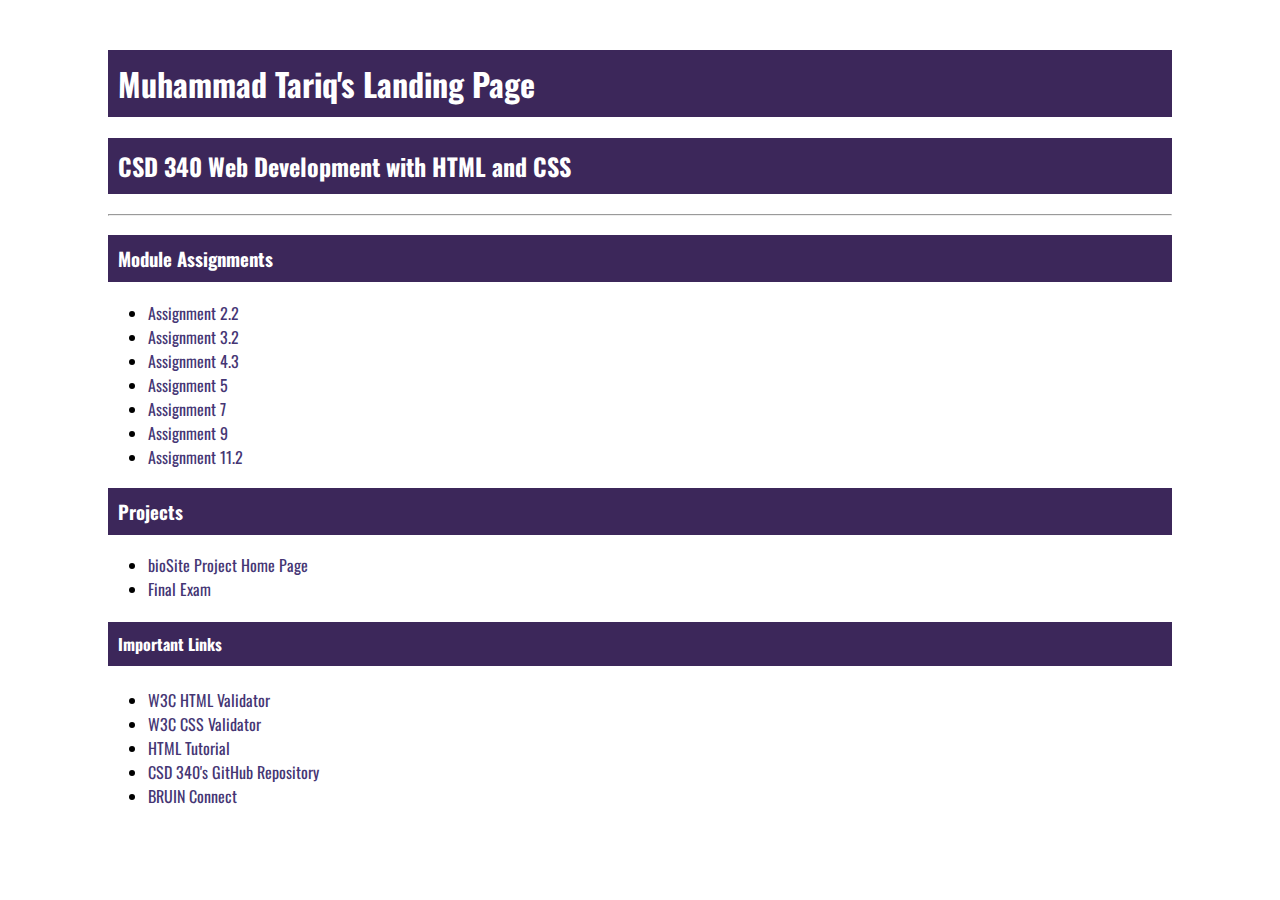
<file: index.html>
<!DOCTYPE html>
<html lang="en">
<head>
    <meta charset="UTF-8">
    <meta http-equiv="X-UA-Compatible" content="IE=edge">
    <meta name="viewport" content="width=device-width, initial-scale=1.0">
    <title>Muhammad Tariq's CSD 340 Landing Page</title>
    <link rel="stylesheet" href="site.css">
    <link rel="preconnect" href="https://fonts.gstatic.com">
    <link href="https://fonts.googleapis.com/css2?family=Oswald:wght@300;400;500;700&display=swap" rel="stylesheet">
</head>

<body>
    <div id="container">
        <h1>
        Muhammad Tariq's Landing Page</h1>
        
        <h2>CSD 340 Web Development with HTML and CSS</h2>
        
        <hr />
        
        <h3>Module Assignments</h3>
        
        <ul>
            <li><a href="module_2/Tariq_EX1.html">Assignment 2.2</a></li>
            <li><a href="module_3/Tariq_EX2.html">Assignment 3.2</a></li>
            <li><a href="index.html">Assignment 4.3</a></li>
            <li><a href="module_5/Tariq_Ex5.html">Assignment 5</a></li>
            <li><a href="module_7/Tariq_Ex7.html">Assignment 7</a></li>
            <li><a href="module_9/Tariq_EX6.html">Assignment 9</a></li>
            <li><a href="module_11/assignment-11.2.html">Assignment 11.2</a></li>
        </ul>
        
        <h3>Projects</h3>
        <ul>
            <li><a href="https://iamsheraz.github.io/BioSite/">bioSite Project Home Page</a></li>
            <li><a href="final/final.html">Final Exam</a></li>
        </ul>

        <h4>Important Links</h4>
        <ul>
            <li><a href="https://validator.w3.org/">W3C HTML Validator</a></li>
            <li><a href="http://jigsaw.w3.org/css-validator/">W3C CSS Validator</a></li>
            <li><a href="https://www.w3schools.com/html/">HTML Tutorial</a></li>
            <li><a href="https://github.com/buwebdev/csd-340">CSD 340's GitHub Repository</a></li>
            <li><a href="https://bruinconnect.bellevue.edu/">BRUIN Connect</a></li>
        </ul>
    </div>
</body>
</html>
</file>
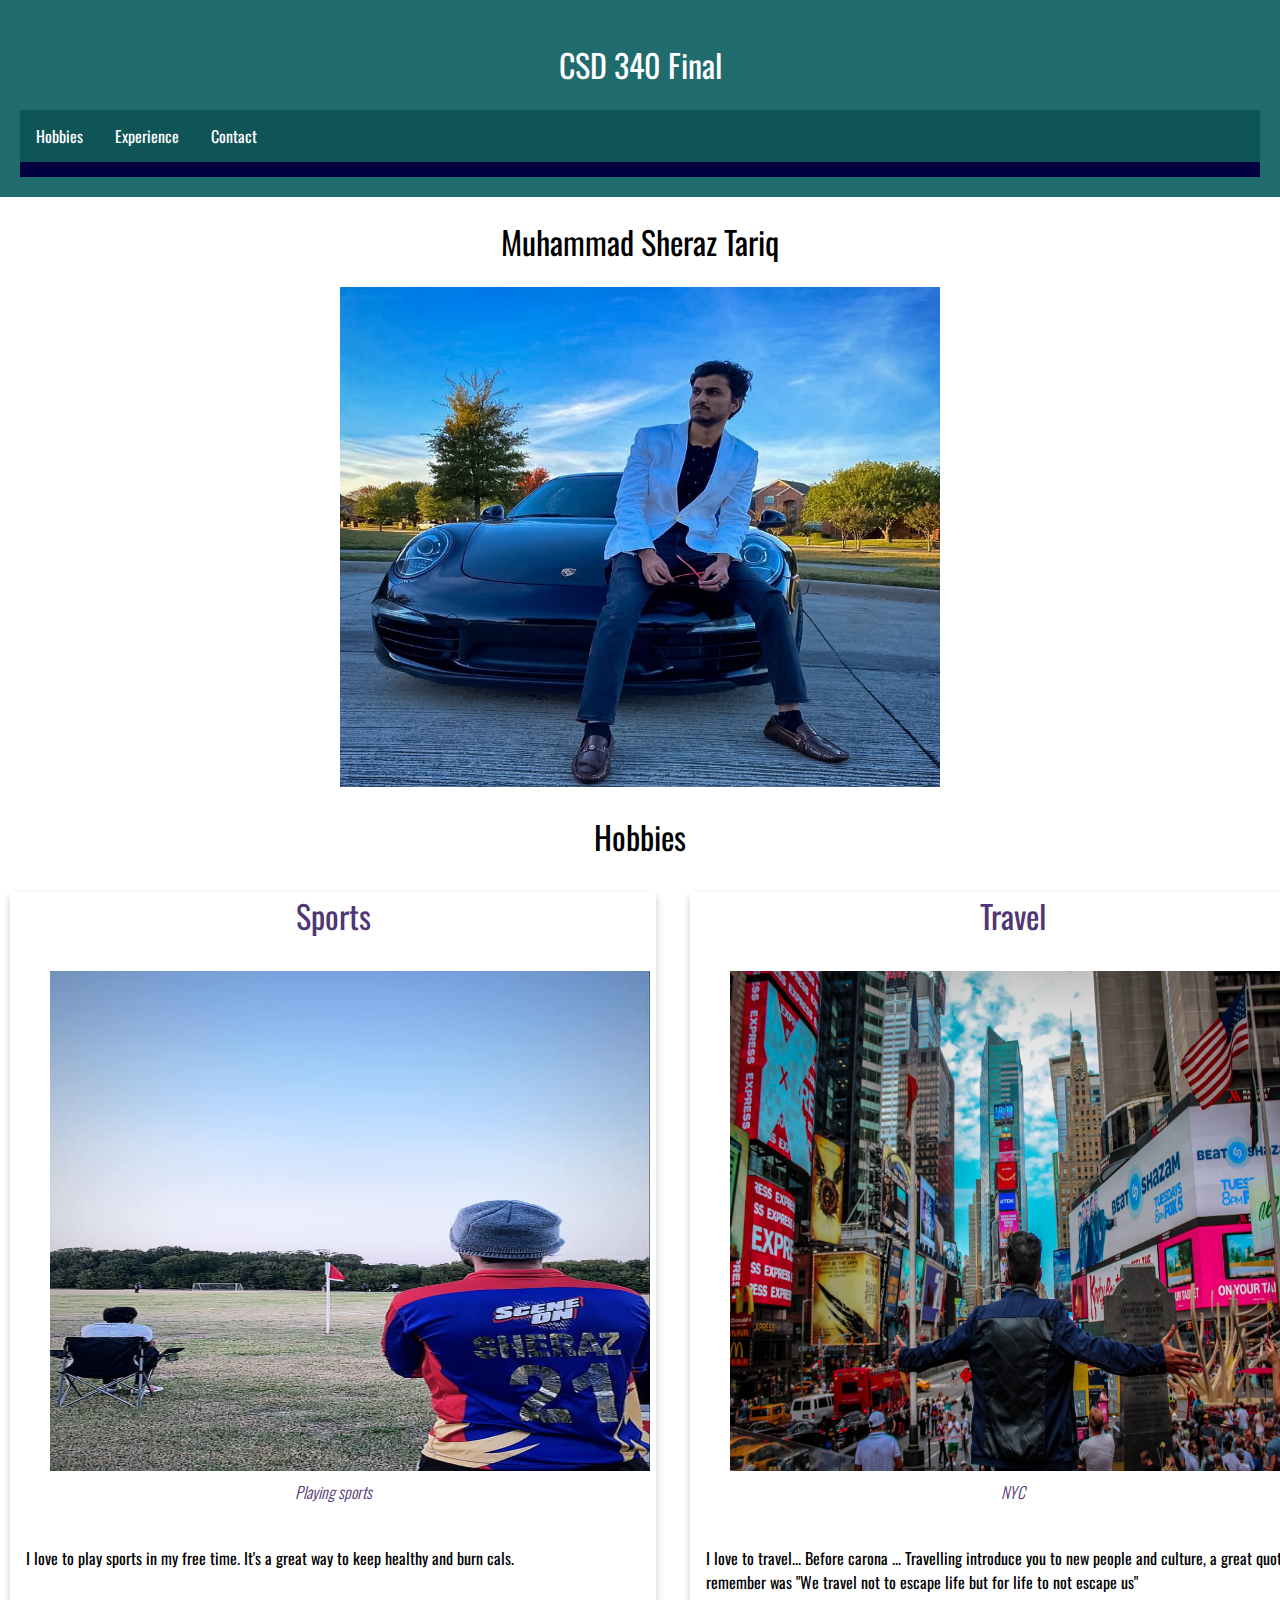
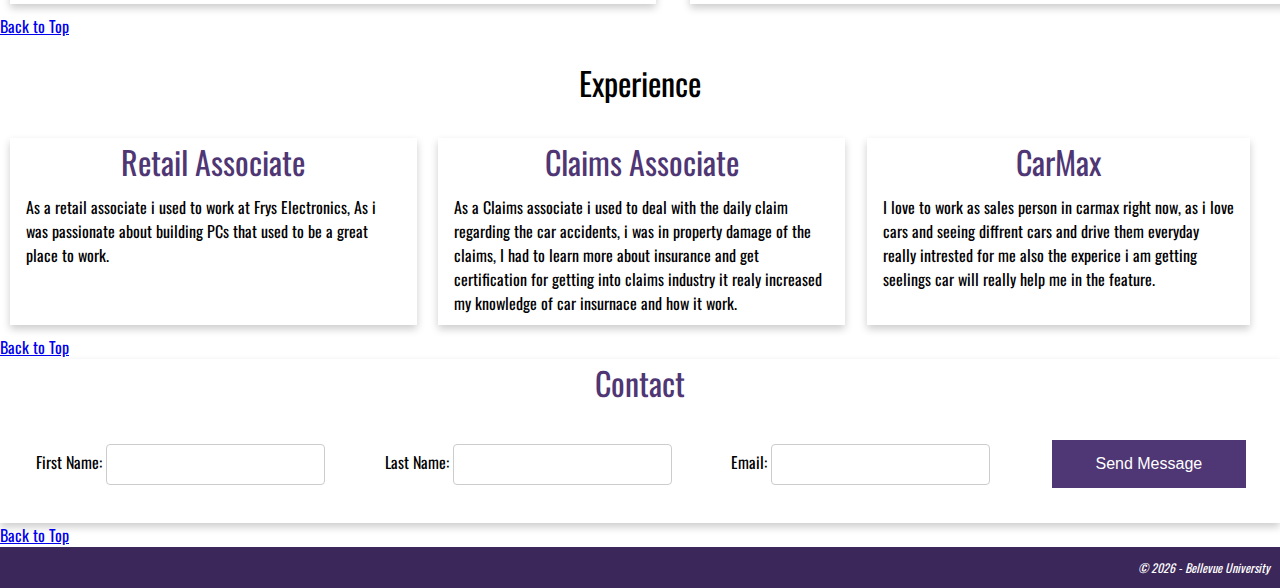
<file: final/final.html>
<!DOCTYPE html>
<html lang = "en">
    <head>
        <title>CSD 340 Final</title>
        <link href="final.css" type="text/css" rel="stylesheet"/>
        <link href="https://fonts.googleapis.com/css2?family=Oswald:wght@300;400;500;700&display=swap" rel="stylesheet">
    </head>
    <header id="top">
        <h1>CSD 340 Final</h1>
        <div id="navbar">
            <a href="#hobbies">Hobbies</a>
            <a href="#experience">Experience</a>
            <a href="#contact">Contact</a>
        </div>
    </header>
    <body>
        <div id="self">
            <h1>
                Muhammad Sheraz Tariq
            </h1>
            <figure>
                <a href="images/self.jpg" target="_top">
                    <img src="images/self.jpg" alt="Tariq">
                </a>
            </figure>
        </div>
        <div id="hobbies">
            <h1>Hobbies</h1>
            <div id="grid-container">
                <div class="card">
                    <div class="card-title">
                        Sports
                        <figure>
                            <img src="images/sports.jpg" alt="Sports">
                            <figcaption>Playing sports</figcaption>
                        </figure>

                    </div>
                    <div class="card-content">
                        I love to play sports in my free time.  It's a great way to keep healthy and burn cals.                        
                    </div>
                </div>
                <div class="card">
                    <div class="card-title">
                        Travel
                        <figure>
                            <img src="images/travel.jpg" alt="NYC">
                            <figcaption>NYC</figcaption>
                        </figure>

                    </div>
                    <div class="card-content">
                    I love to travel... Before carona ... Travelling introduce you to new people and culture, a great quote i remember was
                      "We travel not to escape life but for life to not escape us"
                    </div>
                </div>
                <div class="card">
                    <div class="card-title">
                        Photography
                        <figure>
                            <img src="images/photo.jpg" alt="Camera">
                            <figcaption>The camera is an instrument that teaches people how to see without a camera</figcaption>
                        </figure>
                        
                    </div>
                    <div class="card-content">
                        I like to take pictures, I really believe there are things nobody would see if I didn't photograph them.
                    </div>
                </div>    
            </div>    
            <a href="#top">Back to Top</a>    
        </div>
        <div id="experience grid-container">
            <h1>Experience</h1>
            <div id="grid-container">
                <div class="card">
                    <div class="card-title">
                        Retail Associate 
                    </div>    
                    <div class="card-content">
                        As a retail associate i used to work at Frys Electronics, As i was passionate about building PCs that used to be a great place 
                      to work.
                    </div>
                </div>
                <div class="card">
                    <div class="card-title">
                        Claims Associate
                    </div>    
                    <div class="card-content">
                        As a Claims associate i used to deal with the daily claim regarding the car accidents, i was in property damage of the claims, I had to learn more about insurance and get certification for getting into claims industry
                      it realy increased my knowledge of car insurnace and how it work.
                    </div>
                </div>
                <div class="card">
                    <div class="card-title">
                        CarMax
                    </div>    
                    <div class="card-content">
                        I love to work as sales person in carmax right now, as i love cars and seeing diffrent cars and drive them everyday really intrested for me
                      also the experice i am getting seelings car will really help me in the feature.
                    </div>
                </div>
            </div>
            <a href="#top">Back to Top</a>
        </div>
        <div id="contact">
            <div class="card full-width">
                <div class="card-title">
                    Contact
                </div>    
                <div class="card-content">
                    <div class="form">
                        <div class="form-field">
                            <label for="txtFirstName">First Name:</label>
                            <input type="text" id="txtFirstName" name="txtFirstName" class="input"/>
                        </div>
                        <div class="form-field">
                            <label for="txtLastName">Last Name:</label>
                            <input type="text" id="txtLastName" name="txtLastName" class="input"/>
                        </div>
                        <div class="form-field">
                            <label for="txtEmail">Email:</label>
                            <input type="text" id="txtEmail" name="txtEmail" class="input"/>
                        </div>
                        <div class="form-field">
                            <button type="submit" class="btn btn-primary full-width">Send Message</button>
                        </div>
                    </div>
                </div>
            </div>
            <a href="#top">Back to Top</a>
        </div>
    </body>
    <footer>
        <p>
            &copy;
            <script>document.write(new Date().getFullYear())</script> - 
            <a href="https://www.bellevue.edu/" target="_blank"> Bellevue University</a>
        </p>
    </footer>
</html>
</file>
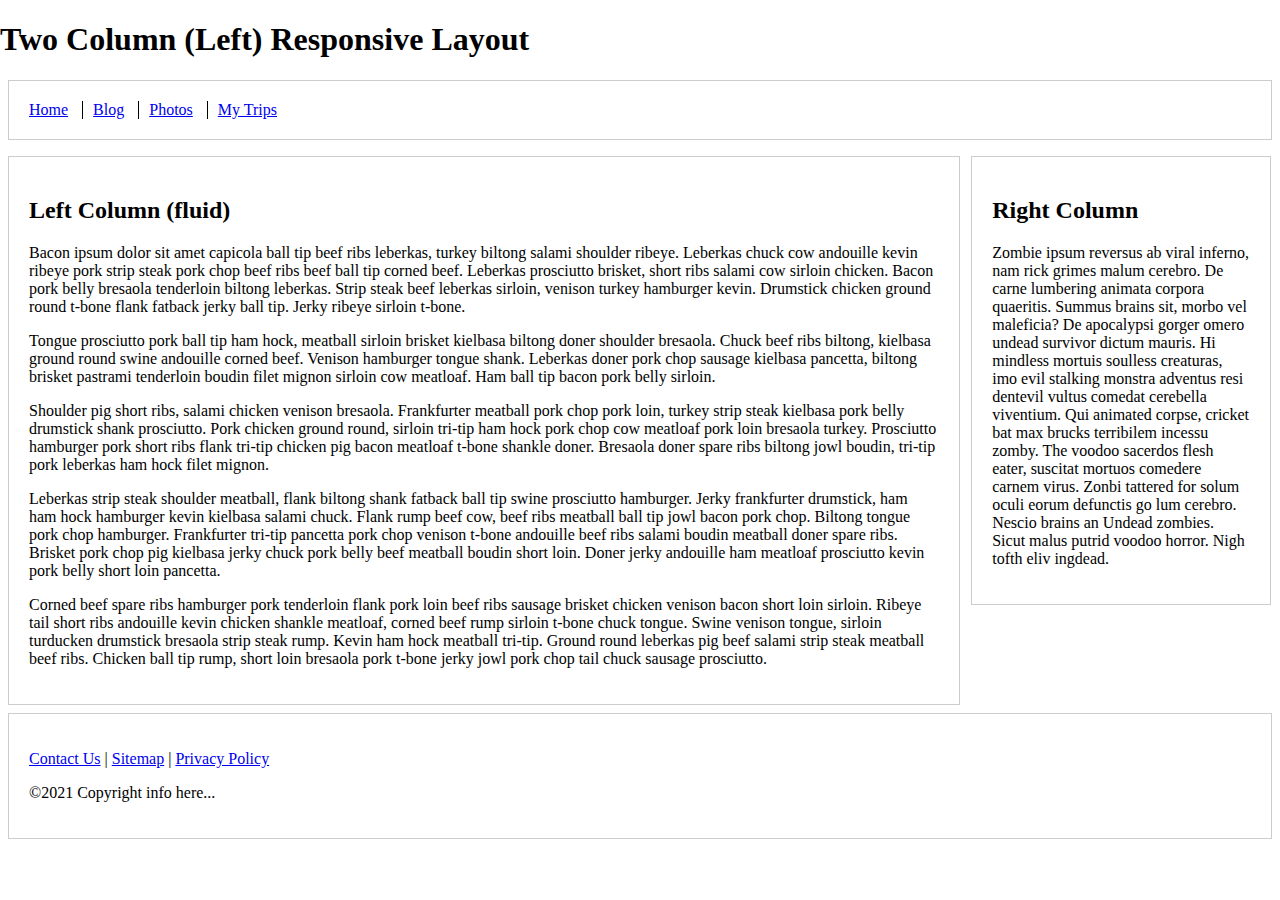
<file: module_11/assignment-11.2.html>
<!doctype html>
<html lang="en">
<head>
    <meta charset="utf-8">
    <meta name="viewport" content="width=device-width, initial-scale=1">

    <title>Exercise 9.2</title>

    <style type="text/css">
        html {
            box-sizing: border-box;
        }

        *, *:before, *:after {
            box-sizing: inherit;
        }

        body {
            margin: 0 auto;
        }

        footer, header {
            position: relative;
            clear: both;
        }

        .left-column, .right-column, footer, header {
            border: 1px solid #ccc;
            padding: 1.25em;
            margin: .5em;
        }

        .nav {
            list-style: none;
            margin-left: 0;
            margin-bottom: 0;
            padding-left: 0;
        }

        .nav > li,
        .nav > li > a {
            display: inline-block;
            *display: inline;
            zoom: 1;
        }

        .inline-items {
            margin-top: 0;
        }

        .inline-items li {
            margin-left: 0;
            border-left: 1px solid black;
            padding-left: 10px;
            padding-right: 10px;
        }

        .inline-items li:first-child {
            margin-left: 0;
            border: none;
            padding-left: 0;
            padding-right: 10px;
        }

        .inline-items li:last-child {
            padding-right: 0;
        }

        /* Media queries */
        @media screen and (min-width: 47.5em) {
            .columns-container {
                float: left;
            }

            .left-column {
                margin-right: 20em;
                float: left;
            }

            .right-column {
                width: 18.75em;
                margin-left: -19.3em;
                float: left;
            }
        }
    </style>
</head>

<body>
    <h1>Two Column (Left) Responsive Layout</h1>
    
    <header>
        <nav>
            <ul class="nav inline-items">
                <li><a href="#">Home</a></li>
                <li><a href="#">Blog</a></li>
                <li><a href="#">Photos</a></li>
                <li><a href="#">My Trips</a></li>
            </ul>
        </nav>
    </header>

    <div class="columns-container">

        <div class="left-column">
            <h2>Left Column (fluid)</h2>

            <p>Bacon ipsum dolor sit amet capicola ball tip beef ribs leberkas, turkey biltong salami shoulder ribeye. Leberkas
                chuck cow andouille kevin ribeye pork strip steak pork chop beef ribs beef ball tip corned beef. Leberkas
                prosciutto brisket, short ribs salami cow sirloin chicken. Bacon pork belly bresaola tenderloin biltong leberkas.
                Strip steak beef leberkas sirloin, venison turkey hamburger kevin. Drumstick chicken ground round t-bone flank
                fatback jerky ball tip. Jerky ribeye sirloin t-bone.</p>

            <p>Tongue prosciutto pork ball tip ham hock, meatball sirloin brisket kielbasa biltong doner shoulder bresaola.
                Chuck beef ribs biltong, kielbasa ground round swine andouille corned beef. Venison hamburger tongue shank.
                Leberkas doner pork chop sausage kielbasa pancetta, biltong brisket pastrami tenderloin boudin filet mignon
                sirloin cow meatloaf. Ham ball tip bacon pork belly sirloin.</p>

            <p>Shoulder pig short ribs, salami chicken venison bresaola. Frankfurter meatball pork chop pork loin, turkey strip
                steak kielbasa pork belly drumstick shank prosciutto. Pork chicken ground round, sirloin tri-tip ham hock pork
                chop cow meatloaf pork loin bresaola turkey. Prosciutto hamburger pork short ribs flank tri-tip chicken pig bacon
                meatloaf t-bone shankle doner. Bresaola doner spare ribs biltong jowl boudin, tri-tip pork leberkas ham hock filet
                mignon.</p>

            <p>Leberkas strip steak shoulder meatball, flank biltong shank fatback ball tip swine prosciutto hamburger. Jerky
                frankfurter drumstick, ham ham hock hamburger kevin kielbasa salami chuck. Flank rump beef cow, beef ribs meatball
                ball tip jowl bacon pork chop. Biltong tongue pork chop hamburger. Frankfurter tri-tip pancetta pork chop venison
                t-bone andouille beef ribs salami boudin meatball doner spare ribs. Brisket pork chop pig kielbasa jerky chuck
                pork belly beef meatball boudin short loin. Doner jerky andouille ham meatloaf prosciutto kevin pork belly short
                loin pancetta.</p>

            <p>Corned beef spare ribs hamburger pork tenderloin flank pork loin beef ribs sausage brisket chicken venison bacon
                short loin sirloin. Ribeye tail short ribs andouille kevin chicken shankle meatloaf, corned beef rump sirloin
                t-bone chuck tongue. Swine venison tongue, sirloin turducken drumstick bresaola strip steak rump. Kevin ham hock
                meatball tri-tip. Ground round leberkas pig beef salami strip steak meatball beef ribs. Chicken ball tip rump,
                short loin bresaola pork t-bone jerky jowl pork chop tail chuck sausage prosciutto.</p>
        </div>

        <div class="right-column">
            <h2>Right Column</h2>

            <p>Zombie ipsum reversus ab viral inferno, nam rick grimes malum cerebro. De carne lumbering animata corpora
                quaeritis. Summus brains sit, morbo vel maleficia? De apocalypsi gorger omero undead survivor dictum mauris. Hi
                mindless mortuis soulless creaturas, imo evil stalking monstra adventus resi dentevil vultus comedat cerebella
                viventium. Qui animated corpse, cricket bat max brucks terribilem incessu zomby. The voodoo sacerdos flesh eater,
                suscitat mortuos comedere carnem virus. Zonbi tattered for solum oculi eorum defunctis go lum cerebro. Nescio
                brains an Undead zombies. Sicut malus putrid voodoo horror. Nigh tofth eliv ingdead.</p>
        </div>

    </div>

    <footer>
        <p><a href="#">Contact Us</a> | <a href="#">Sitemap</a> | <a href="#">Privacy Policy</a></p>
        <p>&copy;2021 Copyright info here...</p>
    </footer>
</body>
</html>
</file>
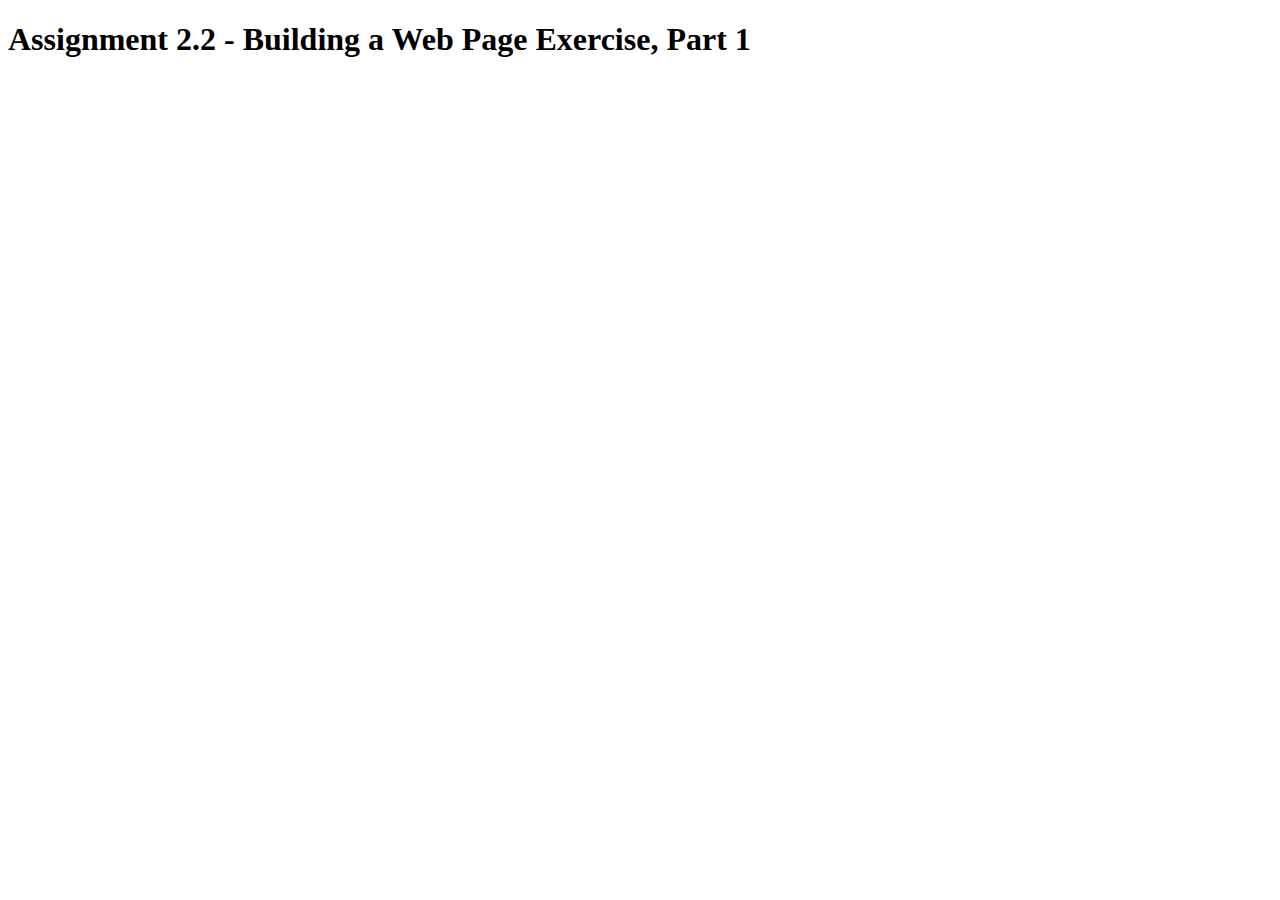
<file: module_2/Tariq_EX1.html>
<!DOCTYPE html>
<html lang="en">
    <head>
        <title>
            CSD 340 Web Development with HTML and CSS
        </title>
    </head>
    <body>
        <h1>
            Assignment 2.2 - Building a Web Page Exercise, Part 1
        </h1>
    </body>
</html>
</file>
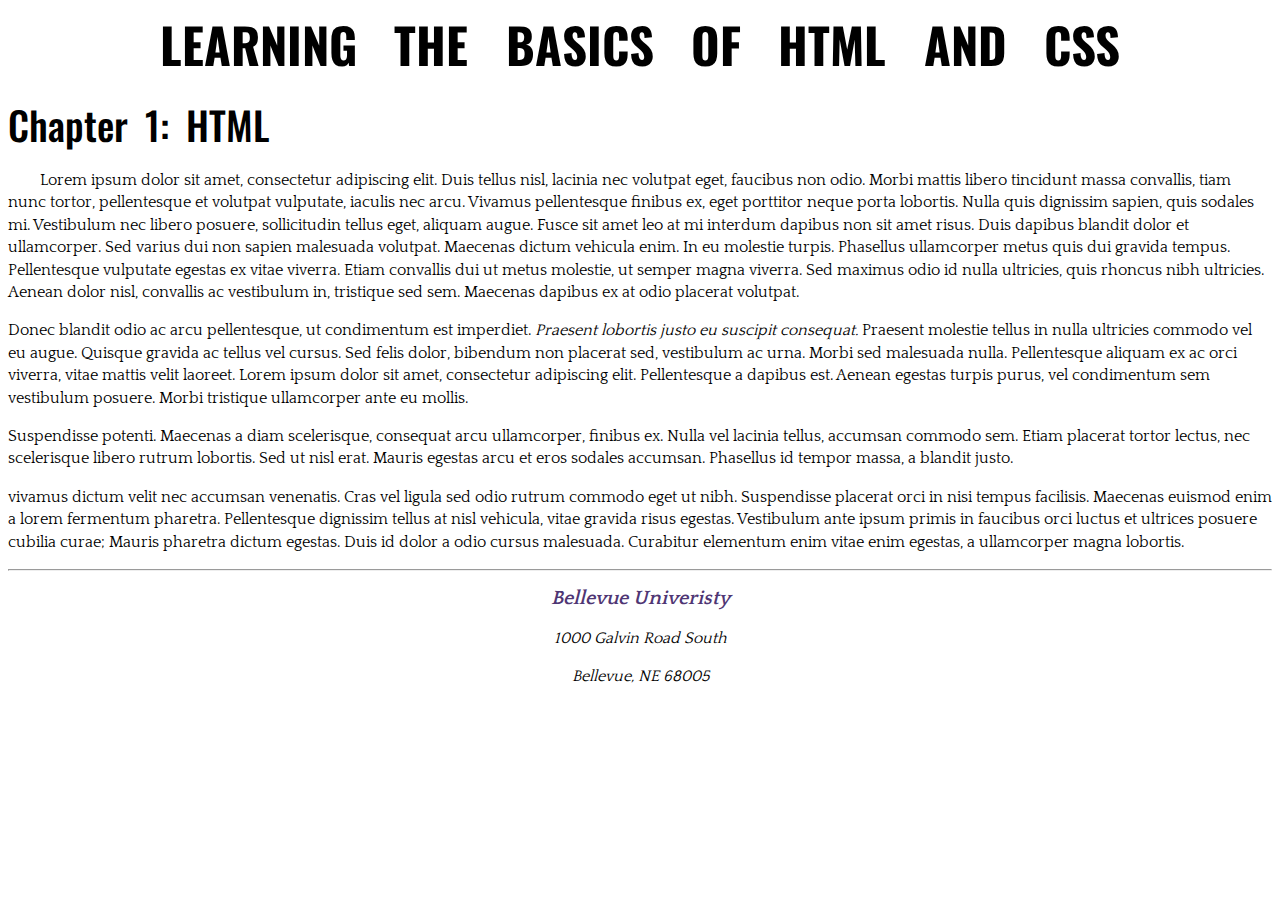
<file: module_3/Tariq_EX2.html>
<!DOCTYPE html>
<html lang="en">
<head>
    <meta charset="UTF-8">
    <meta http-equiv="X-UA-Compatible" content="IE=edge">
    <meta name="viewport" content="width=device-width, initial-scale=1.0">
    <!-- Meta Tags -->
    <meta name="description" content="HTML CSS Class Assignment 3">
    <meta name="keywords" content="html, css, assignment">
    <meta name="robots" content="nofollow">
    <meta name="author" content="Muhammad Tariq">

    <!--Class Title -->
    <title>CSD 340 Development with HTML and CSS</title>

    <!--Google Fonts Oswald and Quattrocento-->
    <link rel="preconnect" href="https://fonts.gstatic.com">
    <link href="https://fonts.googleapis.com/css2?family=Oswald:wght@300;500;700&family=Quattrocento:wght@400;700&display=swap" rel="stylesheet">
    <link href="Tariq_EX2.css" type="text/css" rel="stylesheet">

</head>
<body>
    <!-- Div container that holds h1, h2 and p elements-->
    <div id="container">
        <h1>Learning the Basics of HTML and CSS</h1>
        <h2>Chapter 1: HTML</h2>
        <!--P elemetns have lorem filler to store paragraph space-->
        <p class="intro">
            Lorem ipsum dolor sit amet, consectetur adipiscing elit. Duis tellus nisl, lacinia nec volutpat eget, faucibus non odio. Morbi mattis libero tincidunt massa convallis, tiam nunc tortor, pellentesque et volutpat vulputate, iaculis nec arcu. Vivamus pellentesque finibus ex, eget porttitor neque porta lobortis. Nulla quis dignissim sapien, quis sodales mi. Vestibulum nec libero posuere, sollicitudin tellus eget, aliquam augue. Fusce sit amet leo at mi interdum dapibus non sit amet risus. Duis dapibus blandit dolor et ullamcorper. 
            Sed varius dui non sapien malesuada volutpat. 
            Maecenas dictum vehicula enim. In eu molestie turpis. 
            Phasellus ullamcorper metus quis dui gravida tempus. 
            Pellentesque vulputate egestas ex vitae viverra. Etiam convallis dui ut metus molestie, ut semper magna viverra. 
            Sed maximus odio id nulla ultricies, quis rhoncus nibh ultricies. 
            Aenean dolor nisl, convallis ac vestibulum in, tristique sed sem. Maecenas dapibus ex at odio placerat volutpat. 
        </p>

        <p>
            <!--Span element is Italicized in CSS-->
            Donec blandit odio ac arcu pellentesque, ut condimentum est imperdiet. <span class="sentence"> Praesent lobortis justo eu 
            suscipit consequat.</span> Praesent molestie tellus in nulla ultricies commodo vel eu augue. Quisque gravida ac tellus vel 
            cursus. Sed felis dolor, bibendum non placerat sed, vestibulum ac urna. Morbi sed malesuada nulla. Pellentesque aliquam ex 
            ac orci viverra, vitae mattis velit laoreet. Lorem ipsum dolor sit amet, consectetur adipiscing elit. Pellentesque a dapibus 
            est. Aenean egestas turpis purus, vel condimentum sem vestibulum posuere. Morbi tristique ullamcorper ante eu mollis.
        </p>

        <p>
            Suspendisse potenti. Maecenas a diam scelerisque, consequat arcu ullamcorper, finibus ex. 
            Nulla vel lacinia tellus, accumsan commodo sem. Etiam placerat tortor lectus, nec scelerisque libero rutrum lobortis. 
            Sed ut nisl erat. Mauris egestas arcu et eros sodales accumsan. Phasellus id tempor massa, a blandit justo. 
        </p>

        <p>
            vivamus dictum velit nec accumsan venenatis. Cras vel ligula sed odio rutrum commodo eget ut nibh. 
            Suspendisse placerat orci in nisi tempus facilisis. Maecenas euismod enim a lorem fermentum pharetra. 
            Pellentesque dignissim tellus at nisl vehicula, vitae gravida risus egestas. 
            Vestibulum ante ipsum primis in faucibus orci luctus et ultrices posuere cubilia curae; Mauris pharetra dictum egestas. 
            Duis id dolor a odio cursus malesuada. Curabitur elementum enim vitae enim egestas, a ullamcorper magna lobortis. 
        </p>

        <hr />
        <!-- Bellevue Universtity Address link-->
        <address>
            <p>
                <a href="https://www.bellevue.edu/" target="_blank">Bellevue Univeristy</a>
            </p>

            <p>
                1000 Galvin Road South
            </p>

            <p>
                Bellevue, NE 68005
            </p>
        </address>


    </div>
    
</body>
</html>
</file>
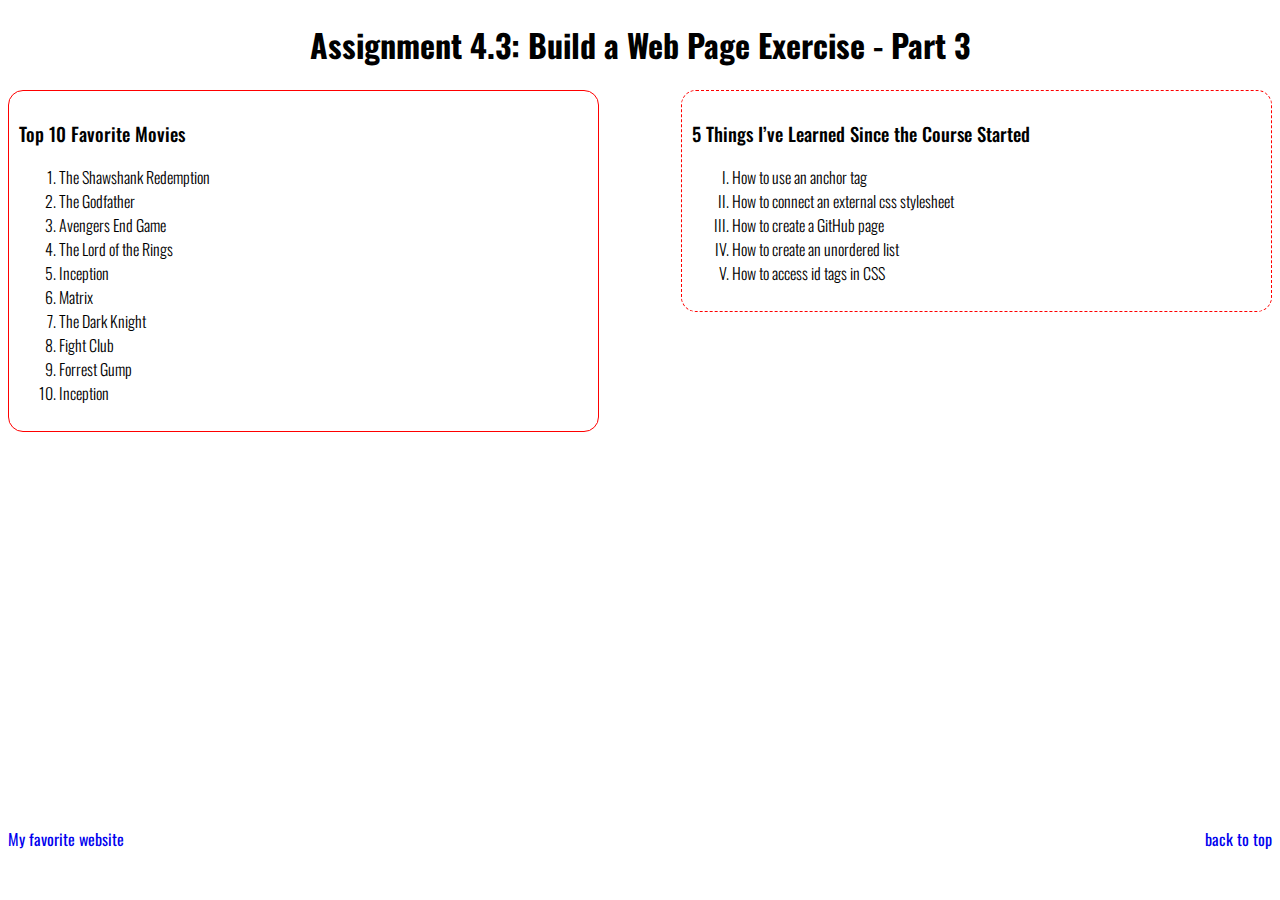
<file: module_4/Tariq_EX4.html>
<!--
    Muhammad Tariq
    CSD 340
    June 18th, 2021
    Assignment 4.3
-->
<!DOCTYPE html>
<html lang="en">
<head>
    <meta charset="UTF-8">
    <meta http-equiv="X-UA-Compatible" content="IE=edge">
    <meta name="viewport" content="width=device-width, initial-scale=1.0">
    <title>CSD 340 Web Development with HTML and CSS</title>
    <link rel="stylesheet" href="Tariq_EX4.css">
    <link rel="preconnect" href="https://fonts.gstatic.com">
    <link href="https://fonts.googleapis.com/css2?family=Oswald:wght@300;400;500;700&display=swap" rel="stylesheet">
</head>
<body>
    <!--Outer Div that holds all the contents-->
    <div id="container">
        <h1>
            Assignment 4.3: Build a Web Page Exercise - Part 3
        </h1>
        <!--Movies div that holds top 10 favorite movies-->
        <div id="movies">
            <h3>
                Top 10 Favorite Movies
            </h3>
            <!--Ordered List of movies-->
            <ol>
                <li>The Shawshank Redemption </li>
                <li>The Godfather</li>
                <li>Avengers End Game</li>
                <li>The Lord of the Rings</li>
                <li>Inception</li>
                <li>Matrix</li>
                <li>The Dark Knight</li>
                <li>Fight Club</li>
                <li>Forrest Gump</li>
                <li>Inception </li>
            </ol>

        </div>
       
        <div id="things-learned">
            <h3>5 Things I’ve Learned Since the Course Started</h3>
            <ul id="styled-list">
                <li>How to use an anchor tag</li>
                <li>How to connect an external css stylesheet</li>
                <li>How to create a GitHub page</li>
                <li>How to create an unordered list</li>
                <li>How to access id tags in CSS</li>
            </ul>
        </div>
        <!--Final div that holds favorite web link and back to top of page link. Favorite link opens in 
        new tab and back to top references #container-->
        <div id="last-div">
            <a href="https://www.Reddit.com/" target="_blank" id="favorite-website">My favorite website</a>
            <a href="#container" id="back-to-top">back to top</a>
        </div>
    </div>
    
</body>
</html>
</file>
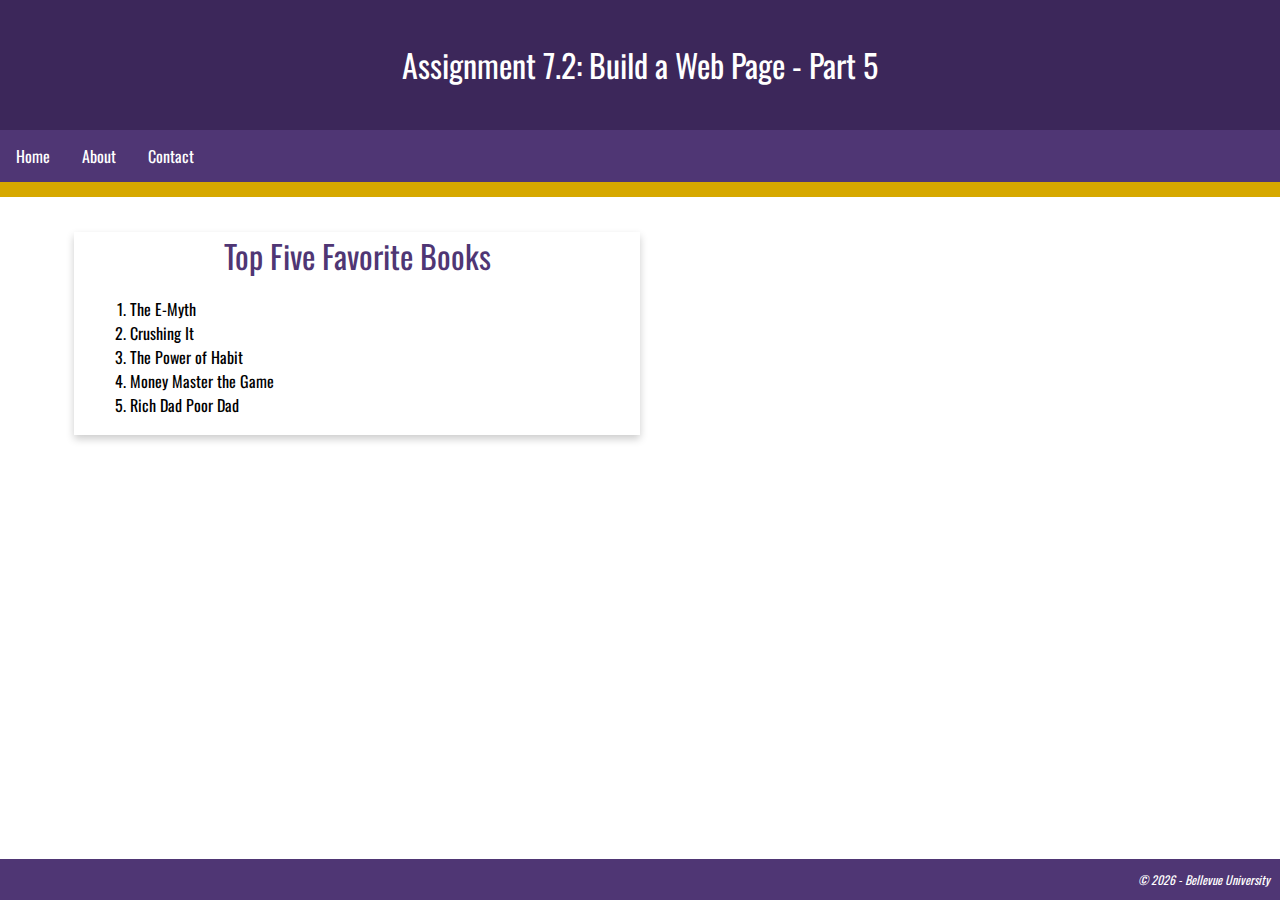
<file: module_7/Tariq_Ex7.html>
<!DOCTYPE html>
<html lang="en">
<head>
    <meta charset="UTF-8">
    <meta http-equiv="X-UA-Compatible" content="IE=edge">
    <meta name="viewport" content="width=device-width, initial-scale=1.0">
    <!--CSD Title-->
    <title>CSD 340 Web Development with HTML and CSS</title>
    <link rel="stylesheet" type="text/css"href="Tariq_EX7.css">
    <!--Importing Oswald Google Fonts-->
    <link href="https://fonts.googleapis.com/css2?family=Oswald:wght@300;400;500;700&display=swap" rel="stylesheet">

</head>
<body>
    <!--Page Header-->
    <header>
        <h1>Assignment 7.2: Build a Web Page - Part 5</h1>
    </header>
    <!--Navigation Bar with Links-->
    <div id="navbar">
        <a href="#">Home</a>
        <a href="#">About</a>
        <a href="#">Contact</a>
    </div>
    <!--Outer Div to hold our container-->
    <div id="container">
        <!--Div to hold card -->
        <div class="card">
            <div class="card-title">
                Top Five Favorite Books
            </div>
            <!--Div to hold our card contents-->
            <div class="card-content">
                <!-- Ordered List of 5 favorite books-->
                <ol>
                    <li>The E-Myth</li>
                    <li>Crushing It</li>
                    <li>The Power of Habit</li>
                    <li>Money Master the Game</li>
                    <li>Rich Dad Poor Dad</li>
                </ol>
            </div>
        </div>

    </div>
    <!--Footer to hold our copyright logo and year with a link to Bellevue University-->
<footer>
    <p>
        &copy; <script>document.write(new Date().getFullYear())</script> - <a href="https://www.bellevue.edu/">Bellevue University</a>
    </p>
</footer>
    
</body>
</html>
</file>
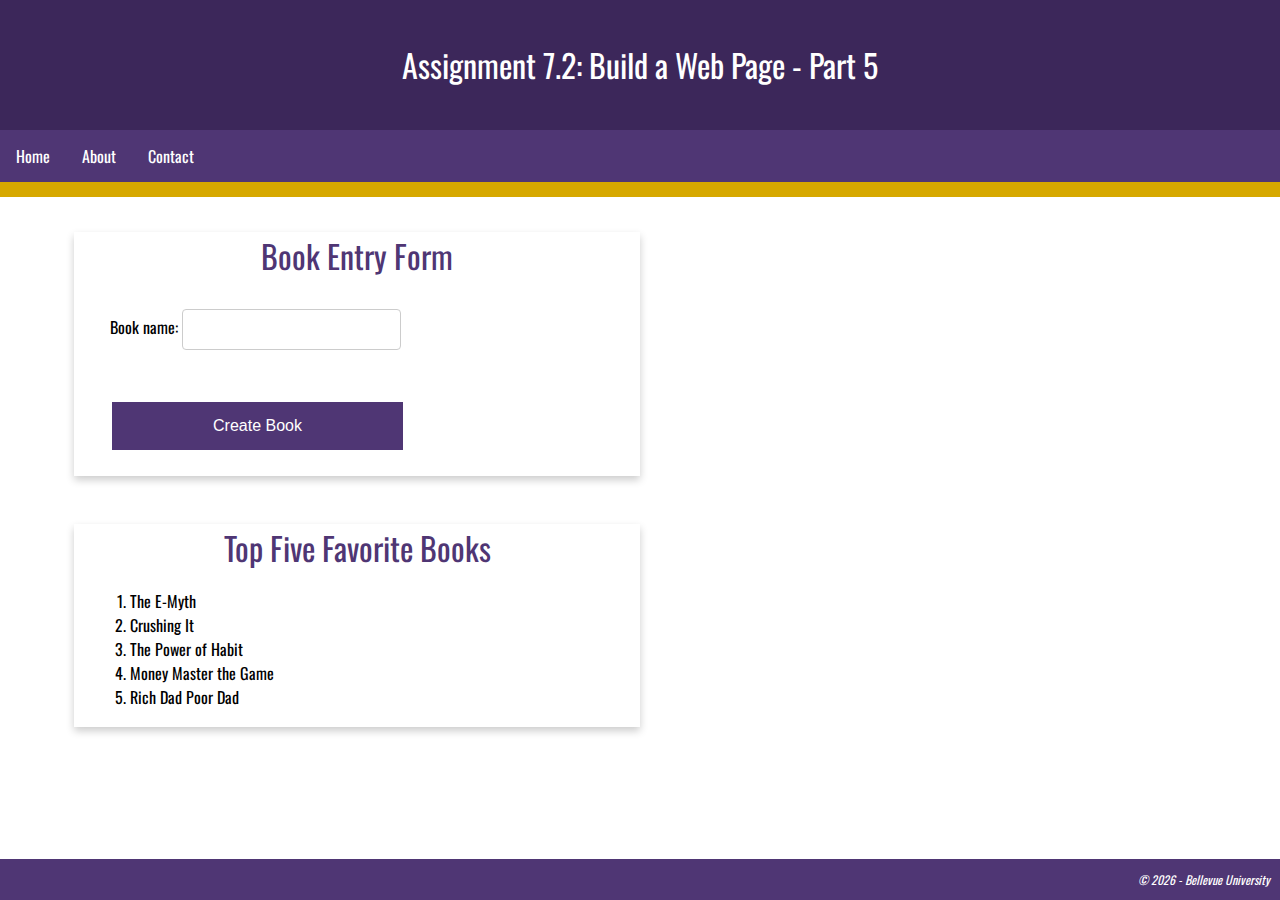
<file: module_9/Tariq_EX6.html>
<!DOCTYPE html>
<html lang="en">
<head>
    <meta charset="UTF-8">
    <meta http-equiv="X-UA-Compatible" content="IE=edge">
    <meta name="viewport" content="width=device-width, initial-scale=1.0">
    <!--CSD Title-->
    <title>CSD 340 Web Development with HTML and CSS</title>
    <link rel="stylesheet" type="text/css"href="Tariq_EX6.css">
    <!--Importing Oswald Google Fonts-->
    <link href="https://fonts.googleapis.com/css2?family=Oswald:wght@300;400;500;700&display=swap" rel="stylesheet">

</head>
<body>
    <!--Page Header-->
    <header>
        <h1>Assignment 7.2: Build a Web Page - Part 5</h1>
    </header>
    <!--Navigation Bar with Links-->
    <div id="navbar">
        <a href="#">Home</a>
        <a href="#">About</a>
        <a href="#">Contact</a>
    </div>
    <!--Outer Div to hold our container-->
    <div id="container">
        <!--Div to hold card -->
        <div class="card">
         <div class="card-title">
                    Book Entry Form
                </div>    
                <div class="card-content">
                    <div class="form">
                        <div class="form-field">
                            <label for="txtBookName">Book name:</label>
                            <input type="text" id="txtBookName" name="txtBookName" class="input"/>
                        </div>
                        <div class="form-field">
                            <button type="submit" class="btn btn-primary full-width">Create Book</button>
                        </div>
                    </div>
                </div>
            </div>
            <br/>
            <br/>
            <div class="card">
            <div class="card-title">
                Top Five Favorite Books
            </div>
            <!--Div to hold our card contents-->
            <div class="card-content">
                <!-- Ordered List of 5 favorite books-->
                <ol>
                    <li>The E-Myth</li>
                    <li>Crushing It</li>
                    <li>The Power of Habit</li>
                    <li>Money Master the Game</li>
                    <li>Rich Dad Poor Dad</li>
                </ol>
            </div>
        </div>

    </div>
    <!--Footer to hold our copyright logo and year with a link to Bellevue University-->
<footer>
    <p>
        &copy; <script>document.write(new Date().getFullYear())</script> - <a href="https://www.bellevue.edu/">Bellevue University</a>
    </p>
</footer>
    
</body>
</html>
</file>
<file: site.css>
body {
    font-family: Oswald, Verdana, Arial, sans-serif;
}

#container {
    margin-top: 50px;
    margin-left: 100px;
    margin-right: 100px;
}

h1, h2, h3, h4 {
    background-color: #3c275a;
    color: #fff;
    border: 1px;
    border-color: #d6a800;
    padding: 10px;
}

a {
    color: #453674;
    text-decoration: none;
}

a:hover {
    background-color: #d6a800;
    color: #4f3674;
}

a:visited {
    color: #3c275a;
}
}
</file>
<file: final/final.css>
body
{
    
    margin: 0;
    font-family: 'Oswald', Verdana, Arial, sans-serif;
  
 
}
header
{
    background-color: #1f6b6e;
    color: white;
    padding: 20px;
    text-align: center;
}
h1
{
    font-weight: 400;
    text-align: center;
}
#navbar
{
    overflow: hidden;
    background-color: #0f5457;
    border-bottom: solid 15px #030042;
}
#navbar a
{
    float: left;
    display: block;
    color: white;
    text-align: center;
    padding: 14px 16px;
    text-decoration: none;
}
#navbar a:hover
{
    background-color: #D6A800;
    color: #4F3674;
}
.card
{
    box-shadow: 0 4px 8px 0 rgba(0, 0, 0, 0.2);
    transition: 0.3s;
    width: 95%;
}
.card-title
{
    text-align: center;
    font-size: 2em;
    color: #4F3674;
    font-weight: 400;
}
.card-content
{
    padding: 10px 16px;
}
.card:hover
{
    box-shadow: 0 8px 16px 0 rgba(0, 0, 0, 0.2);
}
.full-width
{
    width: 100%;
}
#grid-container
{
    display: grid;
    grid-template-columns: auto auto auto;
    padding: 10px;
}
.form
{
    display: grid;
    grid-template-columns: auto auto auto auto;
}
.form-field
{
    padding: 20px;
}
.btn
{
    border: none;
    text-align: center;
    text-decoration: none;
    display: inline-block;
    font-size: 16px;
    margin: 4px 2px;
    cursor: pointer;
    padding: 15px 32px;
    color: black;
}
.input
{
    padding: 12px 20px;
    margin: 8px 0;
    display: inline-block;
    border: 1px solid #ccc;
    border-radius: 4px;
    box-sizing: border-box;
}
.btn-primary
{
    background-color: #4F3674;
    color: white;
}
.btn-primary:hover
{
    background-color: #D6A800;
    color: #4F3674;
}
footer
{
    background-color: #3c275a;
    position: absolute;
    width: 100%;
}
footer p
{
    color: white;
    font-weight: 400;
    float: right;
    padding-right: 10px;
    font-style: italic;
    font-size: .75em;
}
footer a
{
    text-decoration: none;
    color: white;
}
footer a:hover
{
    text-decoration: underline;
}
img
{
    width: 600px;
    height: 500px;
}
figure
{
    text-align: center;
}
figcaption
{
    font-family: 'Oswald', Verdana, Arial, sans-serif;
    font-weight: 300;
    font-style: italic;
    font-size: .5em;
    color: #4F3674;
}
</file>
<file: module_3/Tariq_EX2.css>
html, body {
    font-size: 16px;
}

p {
    font-family: 'Quattrocento', Georgia, 'Times New Roman', serif;
    font-weight: 400;
    line-height: 1.4em;
}

h1, h2 {
    font-family: "Oswald", Verdana, Arial, sans-serif;
}

h1 {
    font-weight: 700;
    font-size: 3.052em;
    word-spacing: .5em;
    margin: 0px;
    text-transform: uppercase;
    text-align: center;
}

h2 {
    font-weight: 500;
    font-size: 2.441em;
    word-spacing: .2em;
    margin:0px;
    text-align: left;
    padding-top: 15px;
}

address {
    font-family: 'Quattrocento', Georgia, 'Times New Roman', serif;
    text-align: center;
}

address a {
    font-weight: bold;
    font-size: 1.25em;
    color: #4F3674;
    text-decoration: none;
}

address a:hover {
    text-decoration: underline;
    background-color: #D6A800;
}

address a:visited {
    color: red;
}

.sentence {
    font-style: italic;
}

.intro {
    text-indent: 2em;
}
</file>
<file: module_4/Tariq_EX4.css>
h1 {
    text-align: center;
    font-family: 'Oswald', Verdana, Arial, sans-serif;
}

#movies {
    font-family: 'Oswald', Verdana, Arial, sans-serif;
    border-style: solid;
    border-color: red;
    border-width: 1px;
    border-radius: 15px;
    width: 45%;
    float: left;
    padding: 10px;
    font-weight: 300;
    
}

#things-learned {
    font-family: 'Oswald', Verdana, Arial, sans-serif;
    border-style: dashed;
    border-color: red;
    border-width: 1px;
    border-radius: 15px;
    width: 45%;
    float: right;
    padding: 10px;
    font-weight: 300;
}

#last-div {
    width: 100%;
    margin-top: 60%;
}

h3 {
    font-weight: 500;
}

#back-to-top {
    float: right;
    margin-bottom: 20px;
}

#back-to-top, #favorite-website {
    font-family: 'Oswald', Verdana, Arial, sans-serif;
    text-decoration: none;
}

#styled-list {
    list-style-type: upper-roman;
}

#back-to-top:hover, #favorite-website:hover {
    text-decoration: underline;
}
</file>
<file: module_7/Tariq_EX7.css>
body {
    margin: 0;
    font-family: 'Oswald', Verdana, Arial, sans-serif ;
}

header {
    background-color: #3c275a;
    color: white;
    padding: 20px;
    text-align: center;
}

h1 {
    font-weight: 400;
}

#navbar {
    overflow: hidden;
    background-color: #4F3674;
    border-bottom: 15px solid #D6A800;
}

#navbar a {
    float: left;
    display: block;
    color: white;
    text-align: center;
    padding: 14px 16px;
    text-decoration: none;
}

#navbar a:hover {
    background-color: #D6A800;
    color: #4F3674;
}

#container {
    margin-top: 2%;
    margin-left: 5%;
    margin-right: 5%;
    padding: 10px;
}

.card {
    box-shadow: 0 4px 8px 0 rgba(0,0,0,0.2);
    transition: 0.3s;
    width: 50%;
}

.card-title {
    text-align: center;
    font-size: 2em;
    color: #4F3674;
    font-weight: 400;
}

.card-content {
    padding: 2px 16px;
}

.card:hover {
    box-shadow: 0 8px 16px 0 rgba(0, 0, 0, 0.2);
}

footer {
    background-color: #4F3674;
    position: absolute;
    bottom: 0;
    width: 100%;
}

footer p {
    color: white;
    font-weight: 400;
    float: right;
    padding-right: 10px;
    font-style: italic;
    font-size: .75em;
}

footer a {
    text-decoration: none;
    color: white;
}

footer a:hover {
    text-decoration: underline;
}
</file>
<file: module_9/Tariq_EX6.css>
body {
    margin: 0;
    font-family: 'Oswald', Verdana, Arial, sans-serif ;
}

header {
    background-color: #3c275a;
    color: white;
    padding: 20px;
    text-align: center;
}

h1 {
    font-weight: 400;
}

#navbar {
    overflow: hidden;
    background-color: #4F3674;
    border-bottom: 15px solid #D6A800;
}

#navbar a {
    float: left;
    display: block;
    color: white;
    text-align: center;
    padding: 14px 16px;
    text-decoration: none;
}

#navbar a:hover {
    background-color: #D6A800;
    color: #4F3674;
}

#container {
    margin-top: 2%;
    margin-left: 5%;
    margin-right: 5%;
    padding: 10px;
}

.card {
    box-shadow: 0 4px 8px 0 rgba(0,0,0,0.2);
    transition: 0.3s;
    width: 50%;
}

.card-title {
    text-align: center;
    font-size: 2em;
    color: #4F3674;
    font-weight: 400;
}

.card-content {
    padding: 2px 16px;
}

.card:hover {
    box-shadow: 0 8px 16px 0 rgba(0, 0, 0, 0.2);
}

footer {
    background-color: #4F3674;
    position: absolute;
    bottom: 0;
    width: 100%;
}

footer p {
    color: white;
    font-weight: 400;
    float: right;
    padding-right: 10px;
    font-style: italic;
    font-size: .75em;
}

footer a {
    text-decoration: none;
    color: white;
}

footer a:hover {
    text-decoration: underline;
}

.form
{
    display: inline-grid;
    grid-template-columns: auto;
}
.form-field
{
    padding: 20px;
}
.btn
{
    border: none;
    text-align: center;
    text-decoration: none;
    display: inline-block;
    font-size: 16px;
    margin: 4px 2px;
    cursor: pointer;
    padding: 15px 32px;
    color: black;
}
.input
{
    padding: 12px 20px;
    margin: 8px 0;
    display: inline-block;
    border: 1px solid #ccc;
    border-radius: 4px;
    box-sizing: border-box;
}
.btn-primary
{
    background-color: #4F3674;
    color: white;
}
.btn-primary:hover
{
    background-color: #D6A800;
    color: #4F3674;
}
.full-width
{
    width: 100%;
}
#books
{
    border-collapse: collapse;
    width: 100%;
    margin-bottom: 30px;
}
#books th
{
    padding-top: 12px;
    padding-bottom: 12px;
    text-align: left;
    background-color: #4F3674;
    color: white;
}
#books th, #books td
{
    border: 1px solid #ddd;
    padding: 8px;
}
#books tr:hover
{
    background-color: #D6A800;
    color: #4F3674;
    cursor: pointer;
}
</file>
